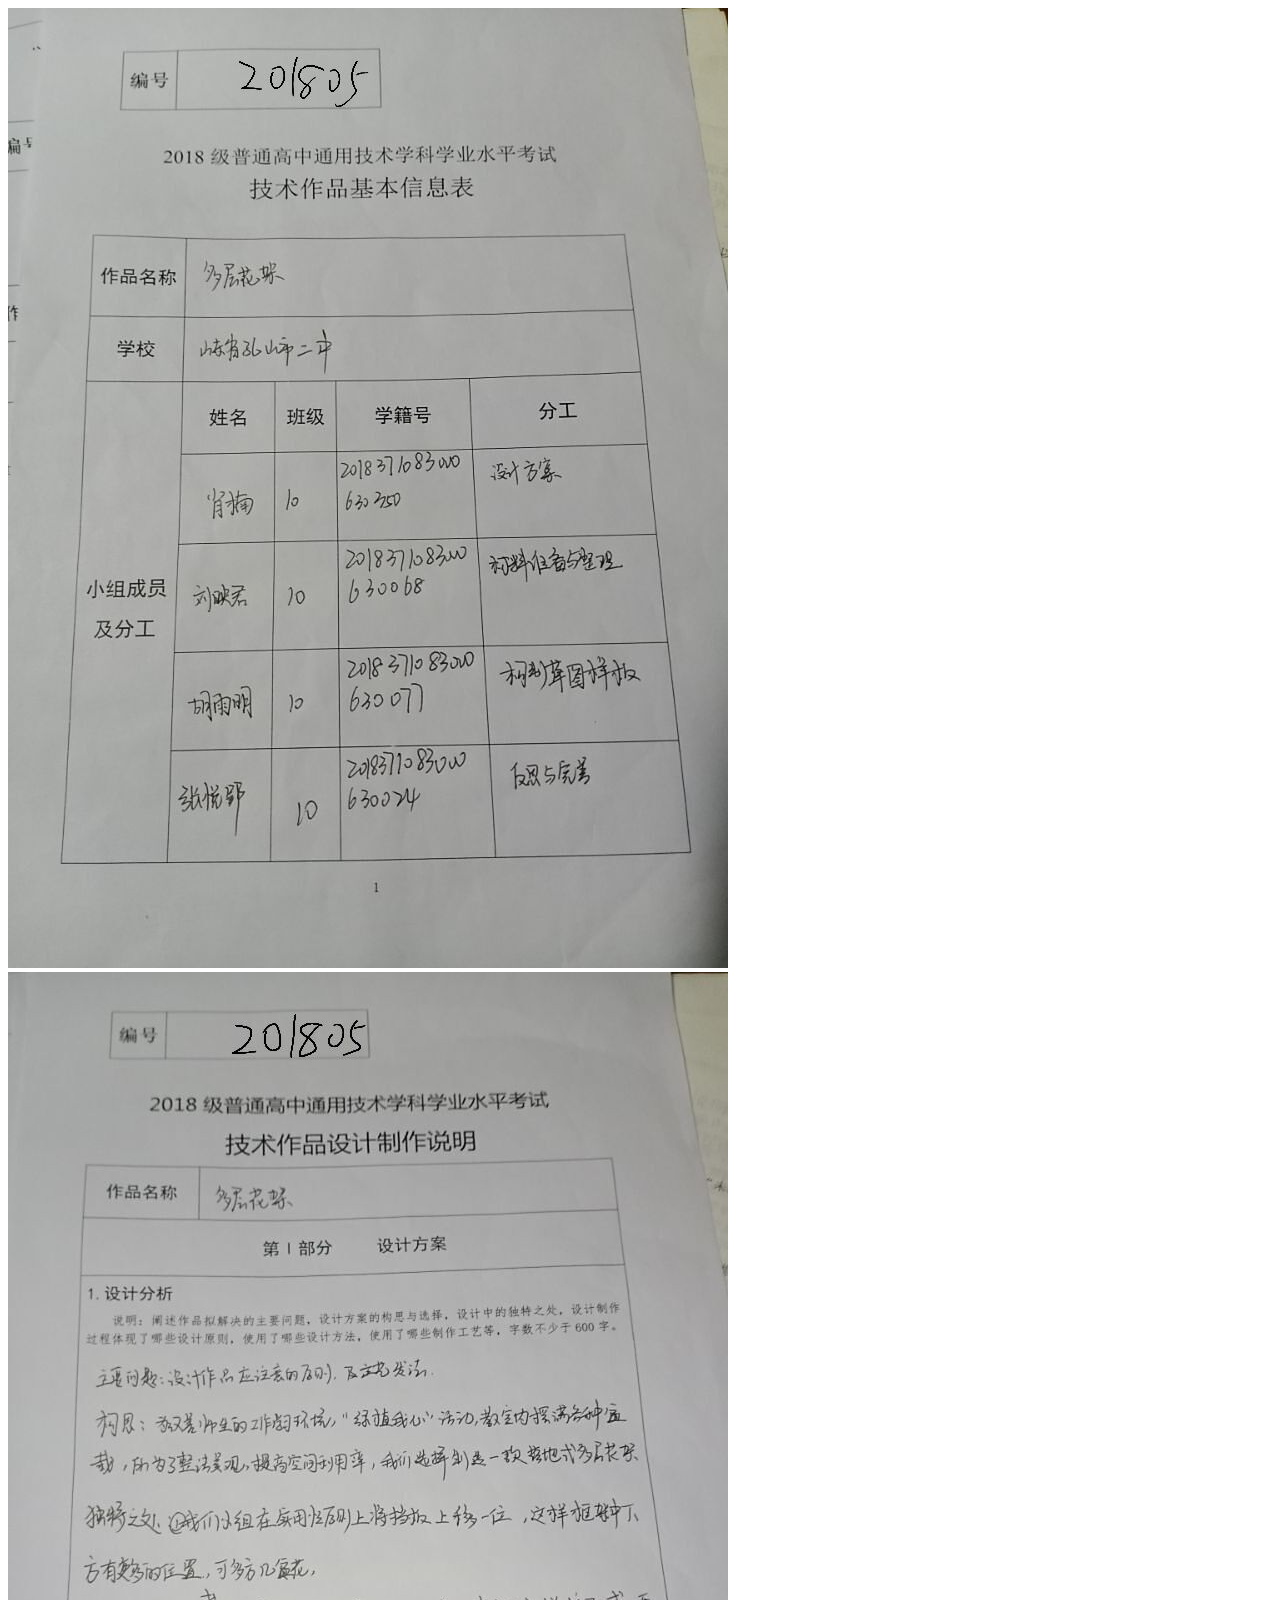
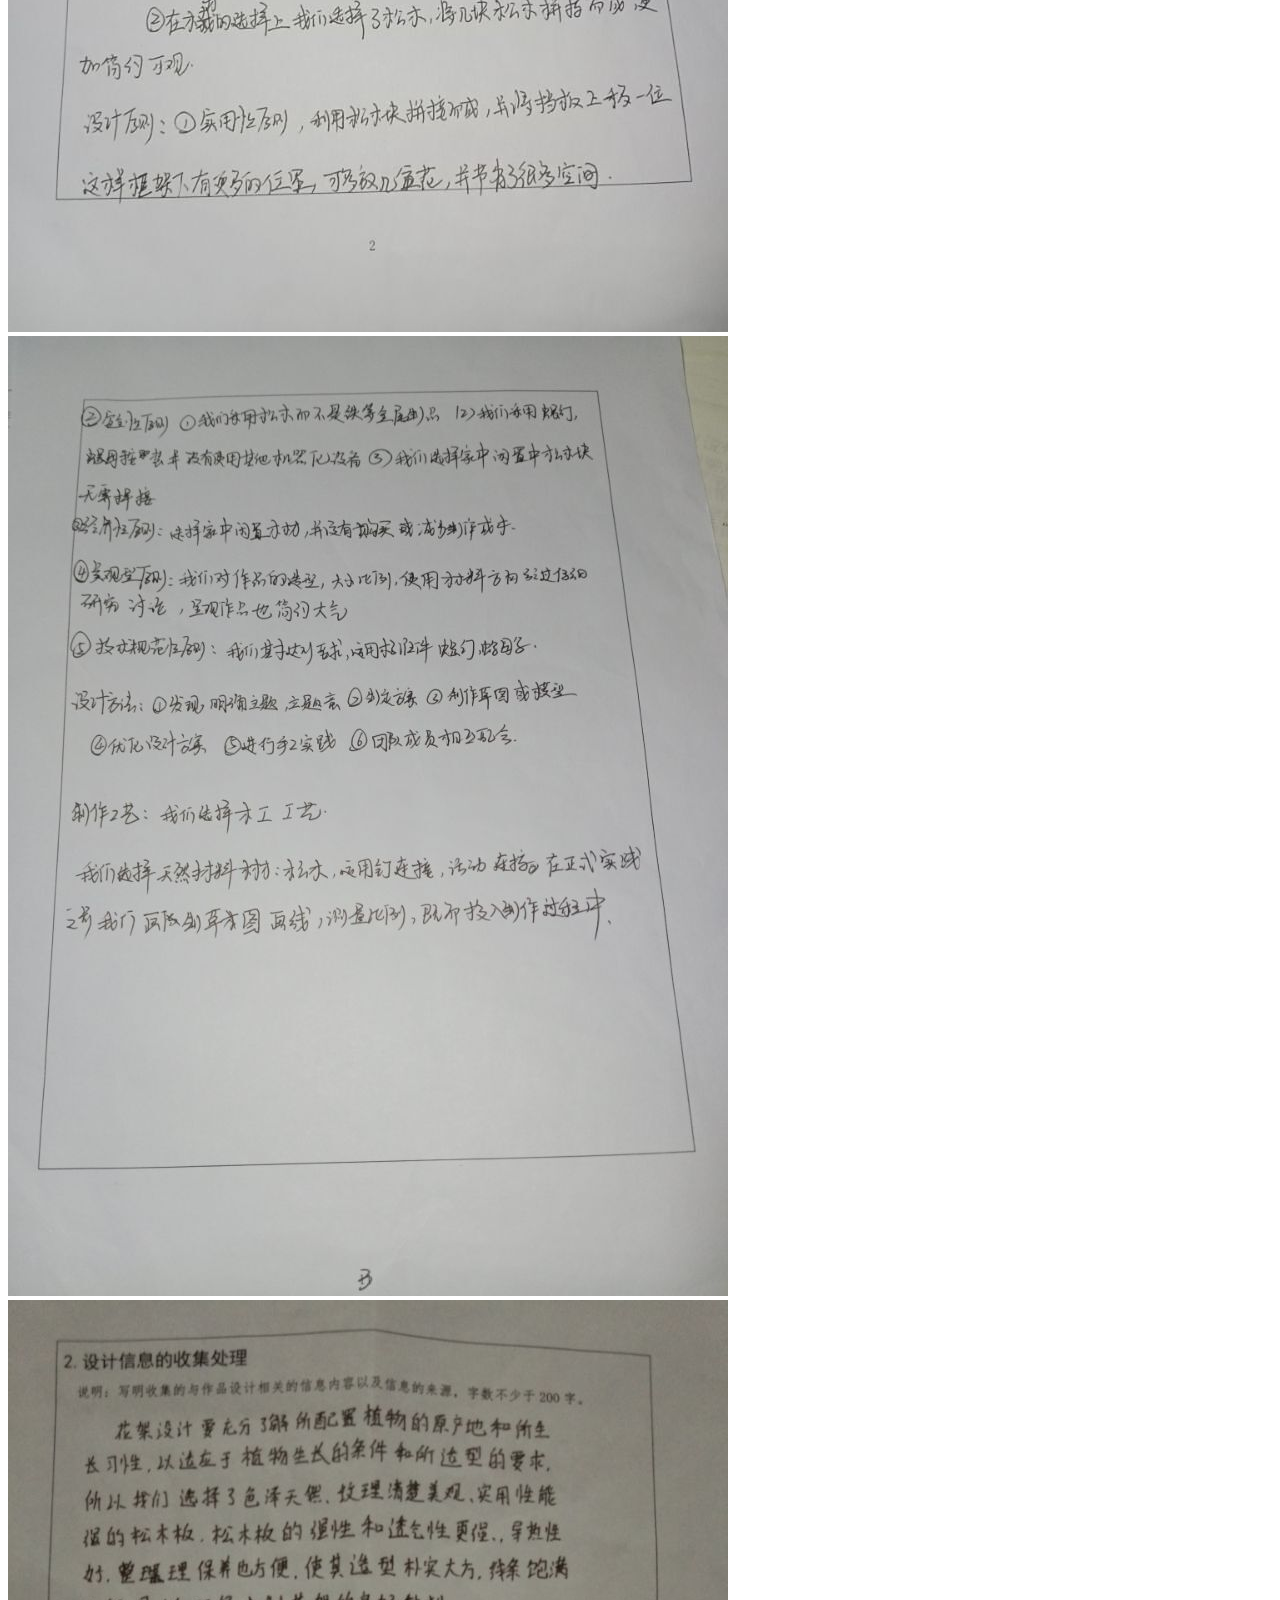
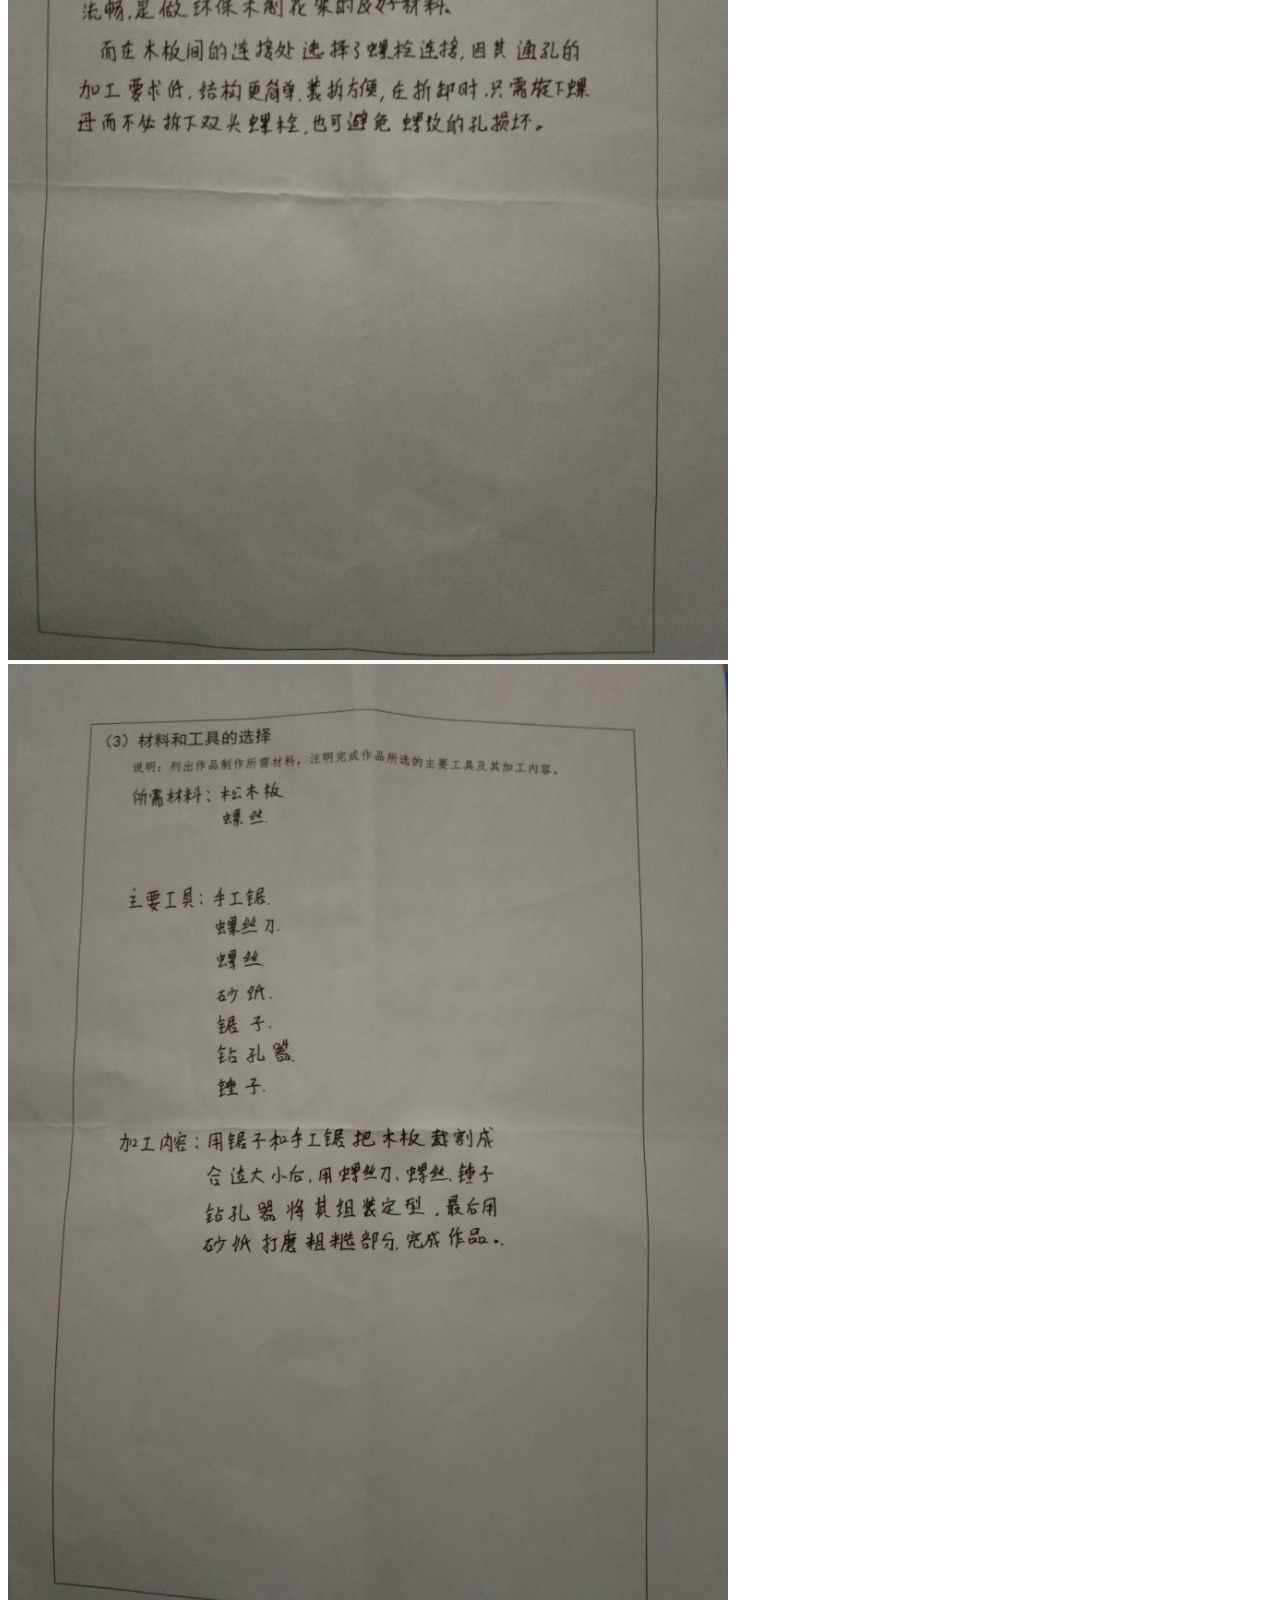
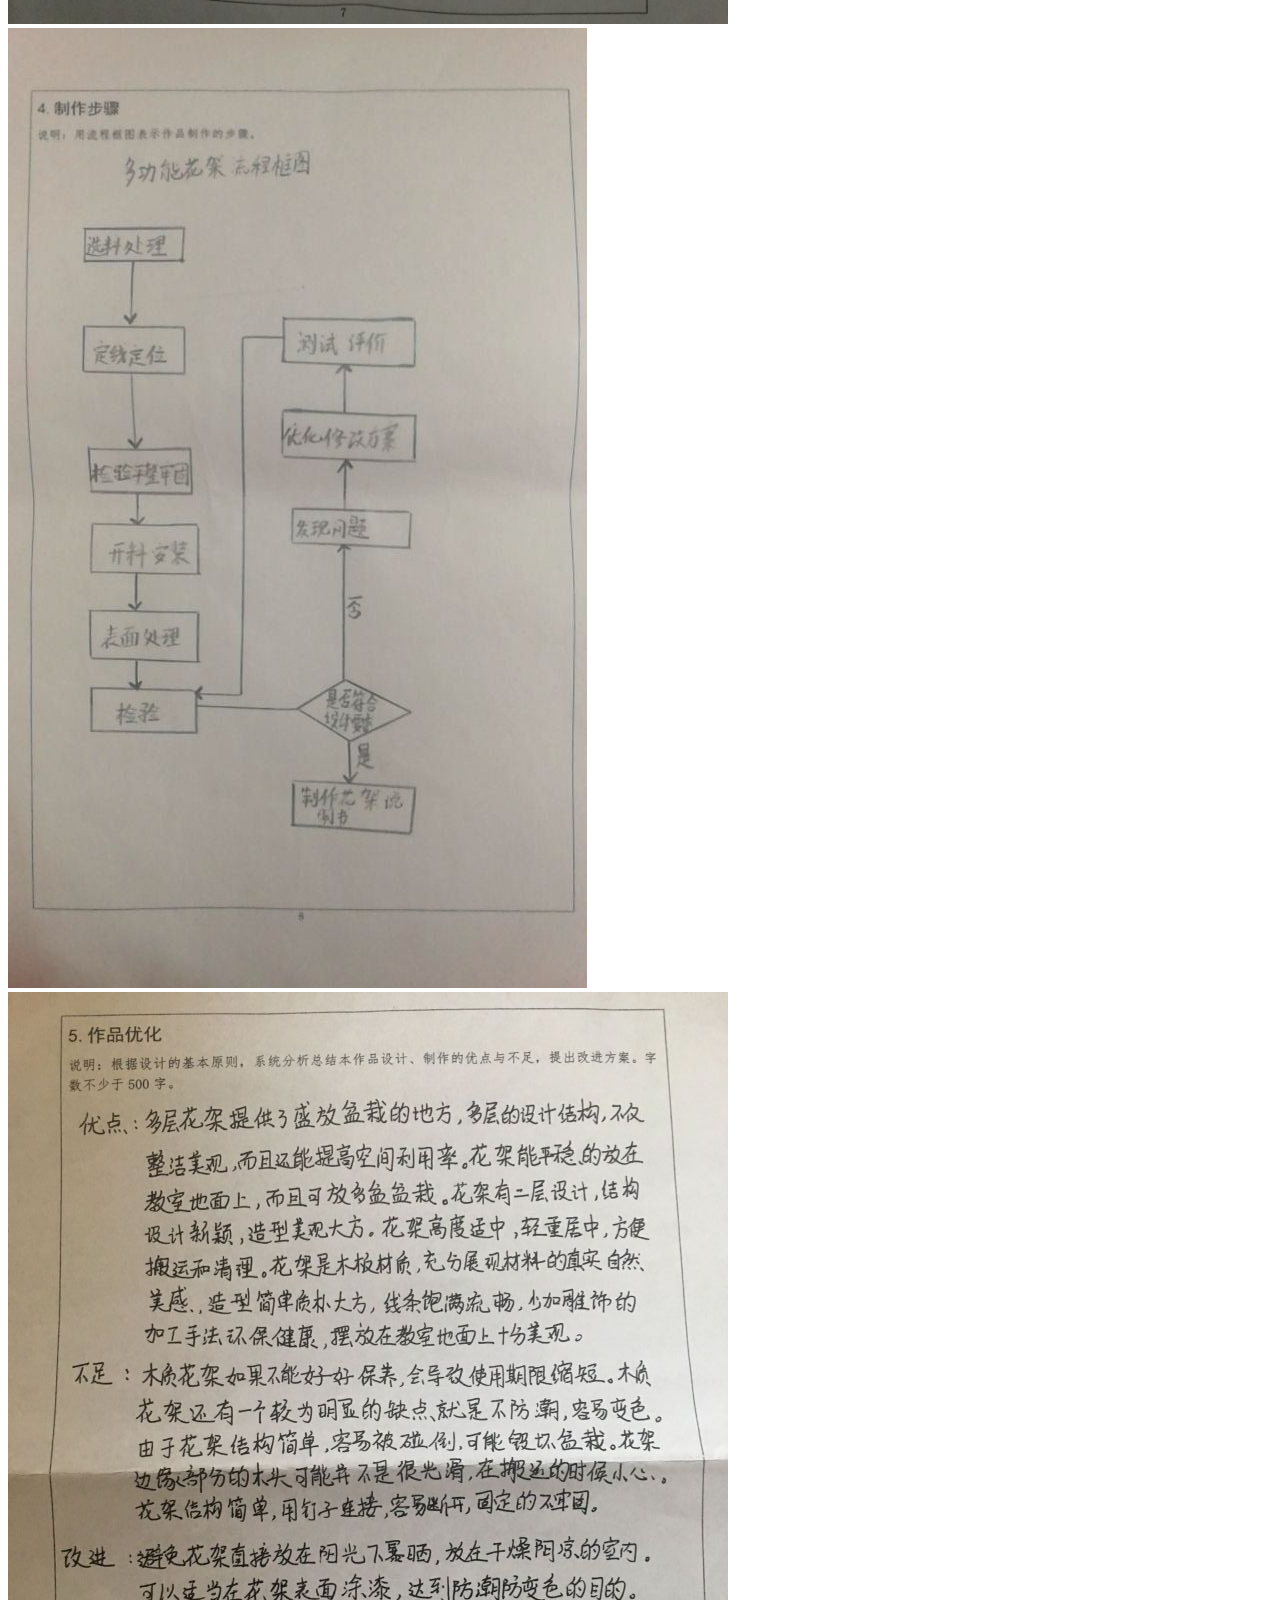
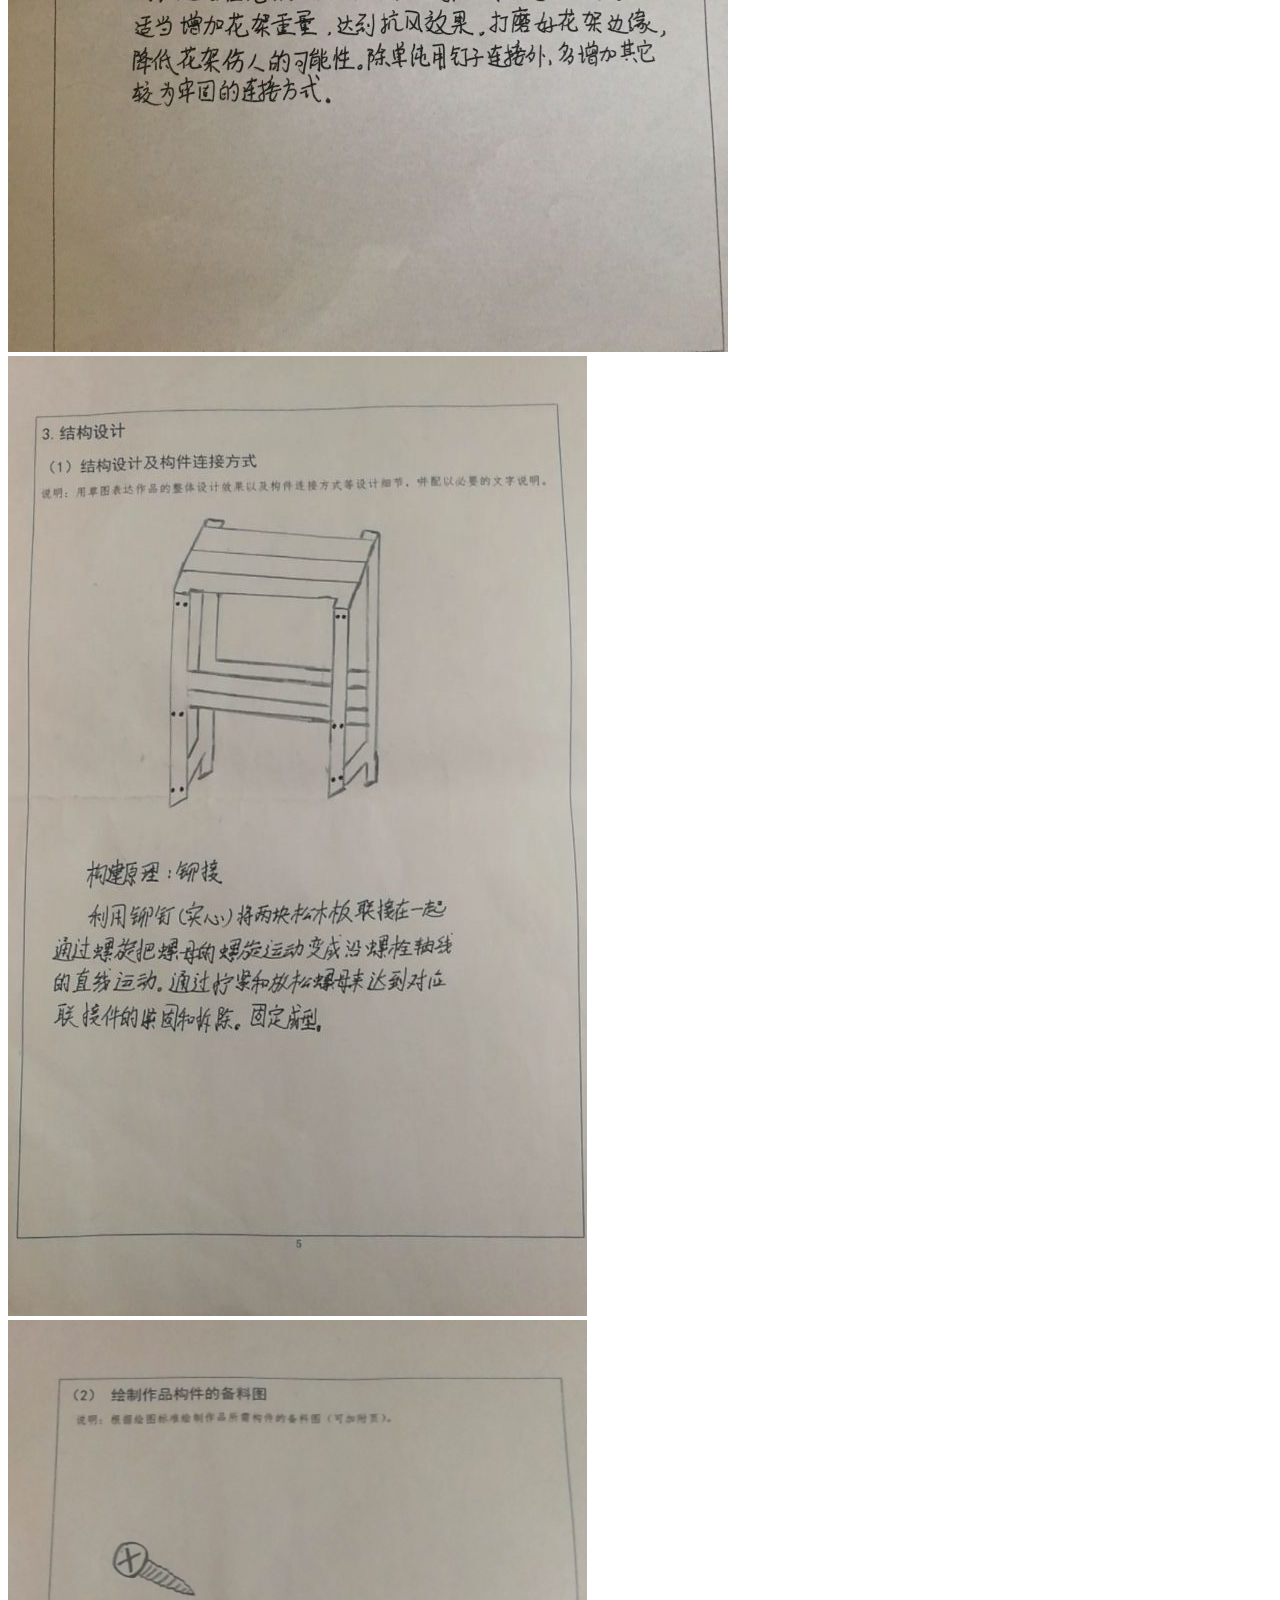
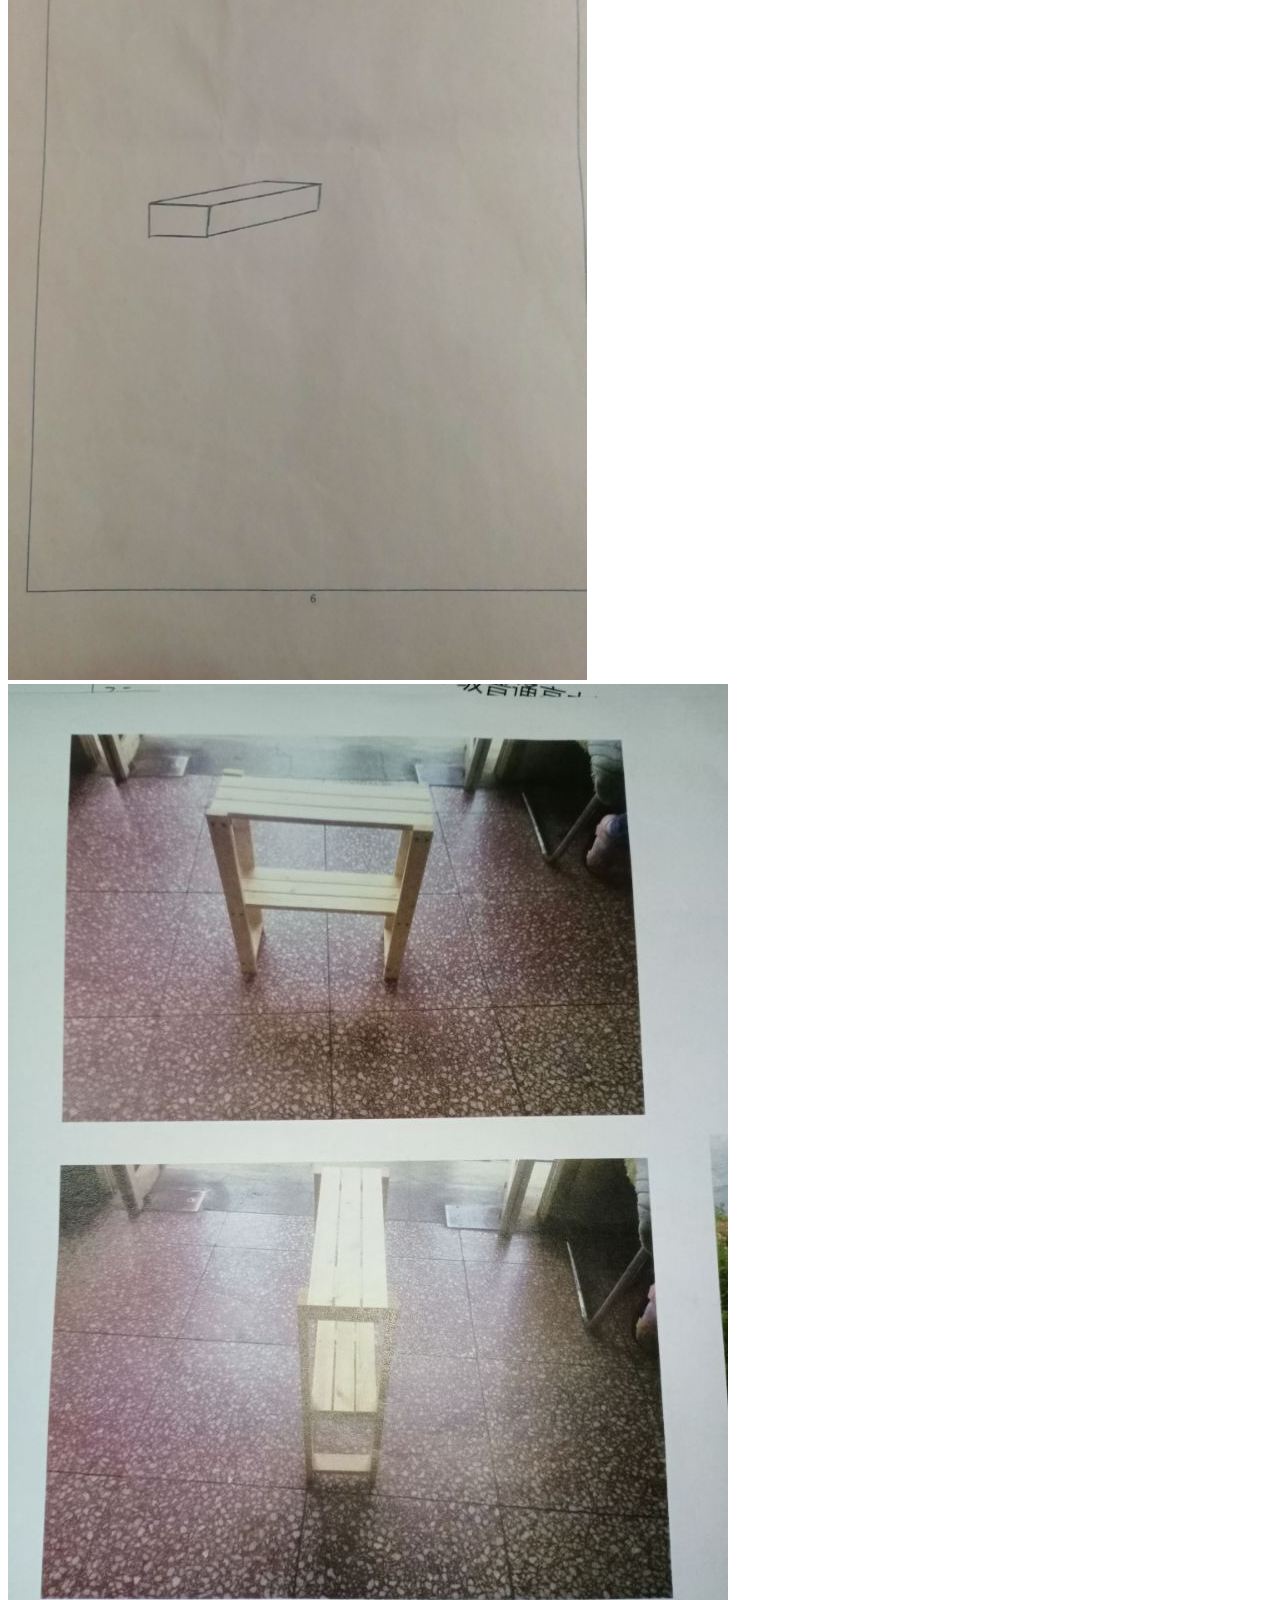
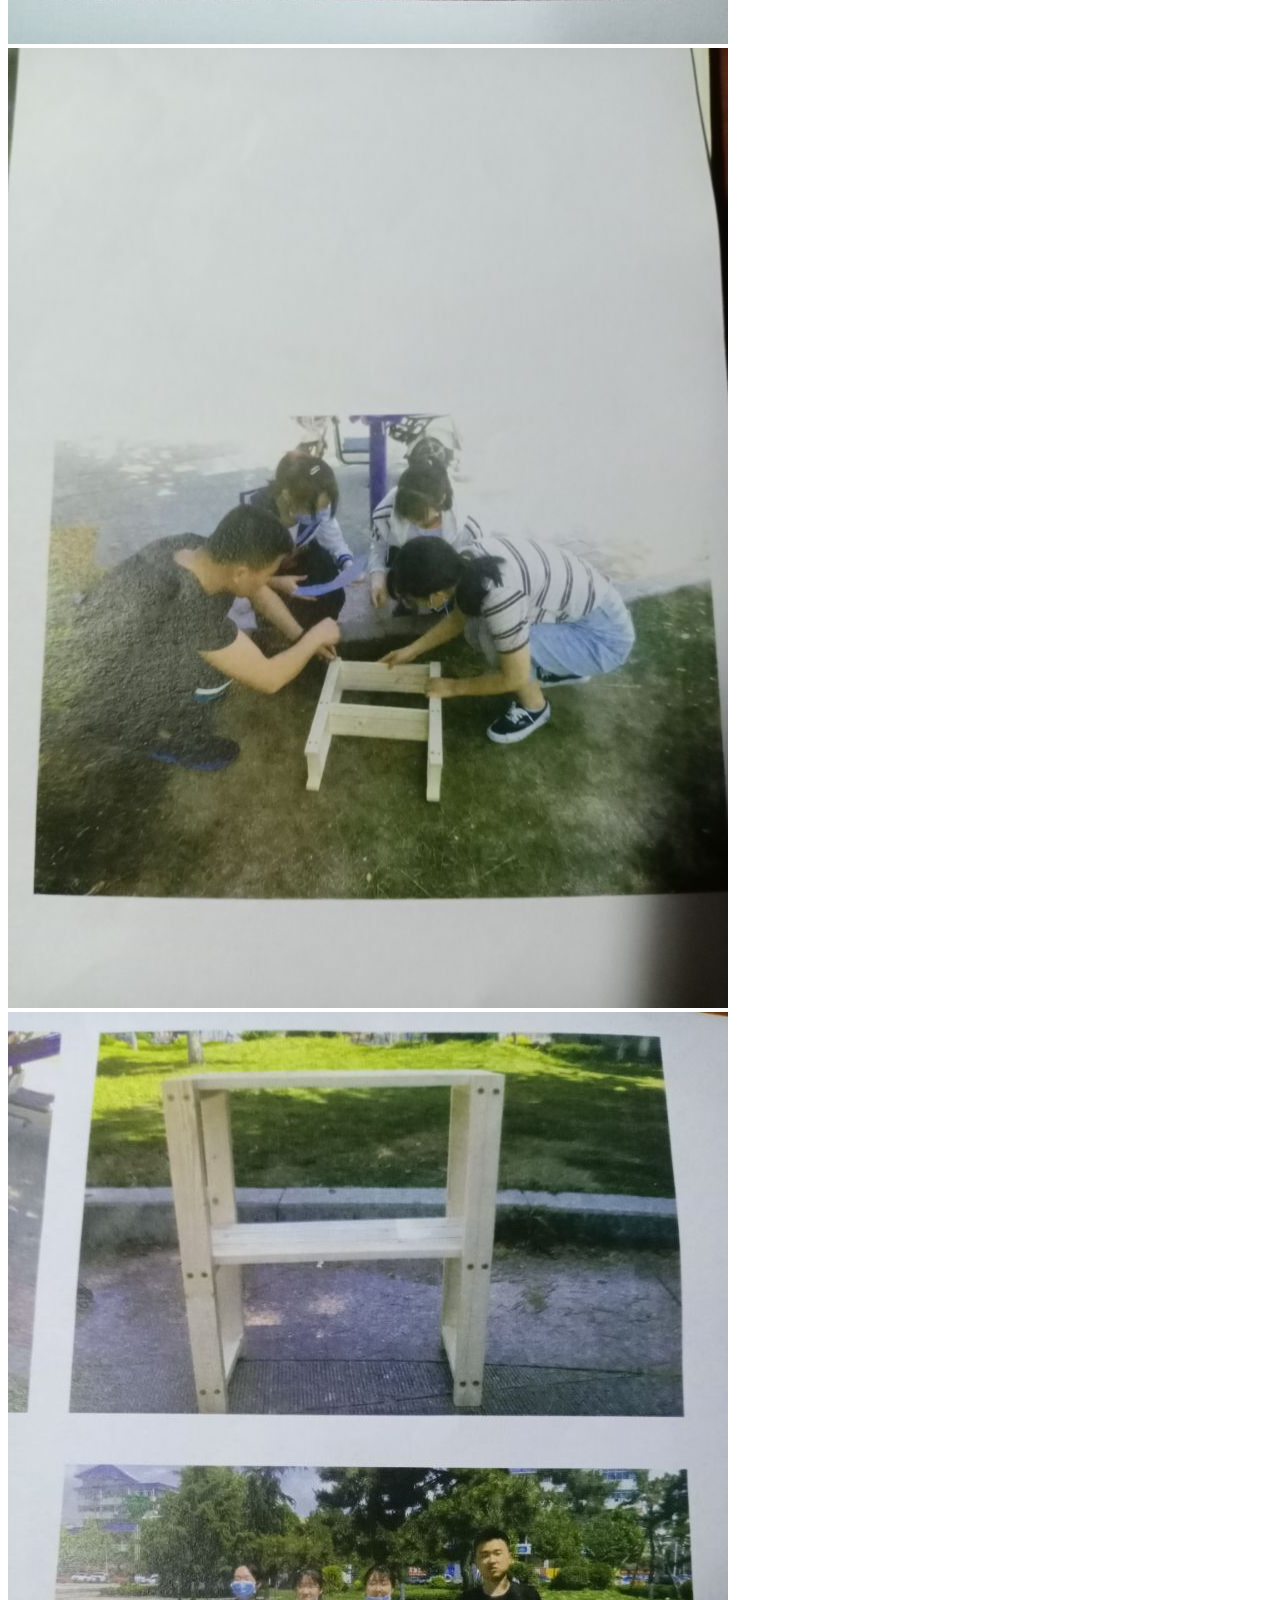
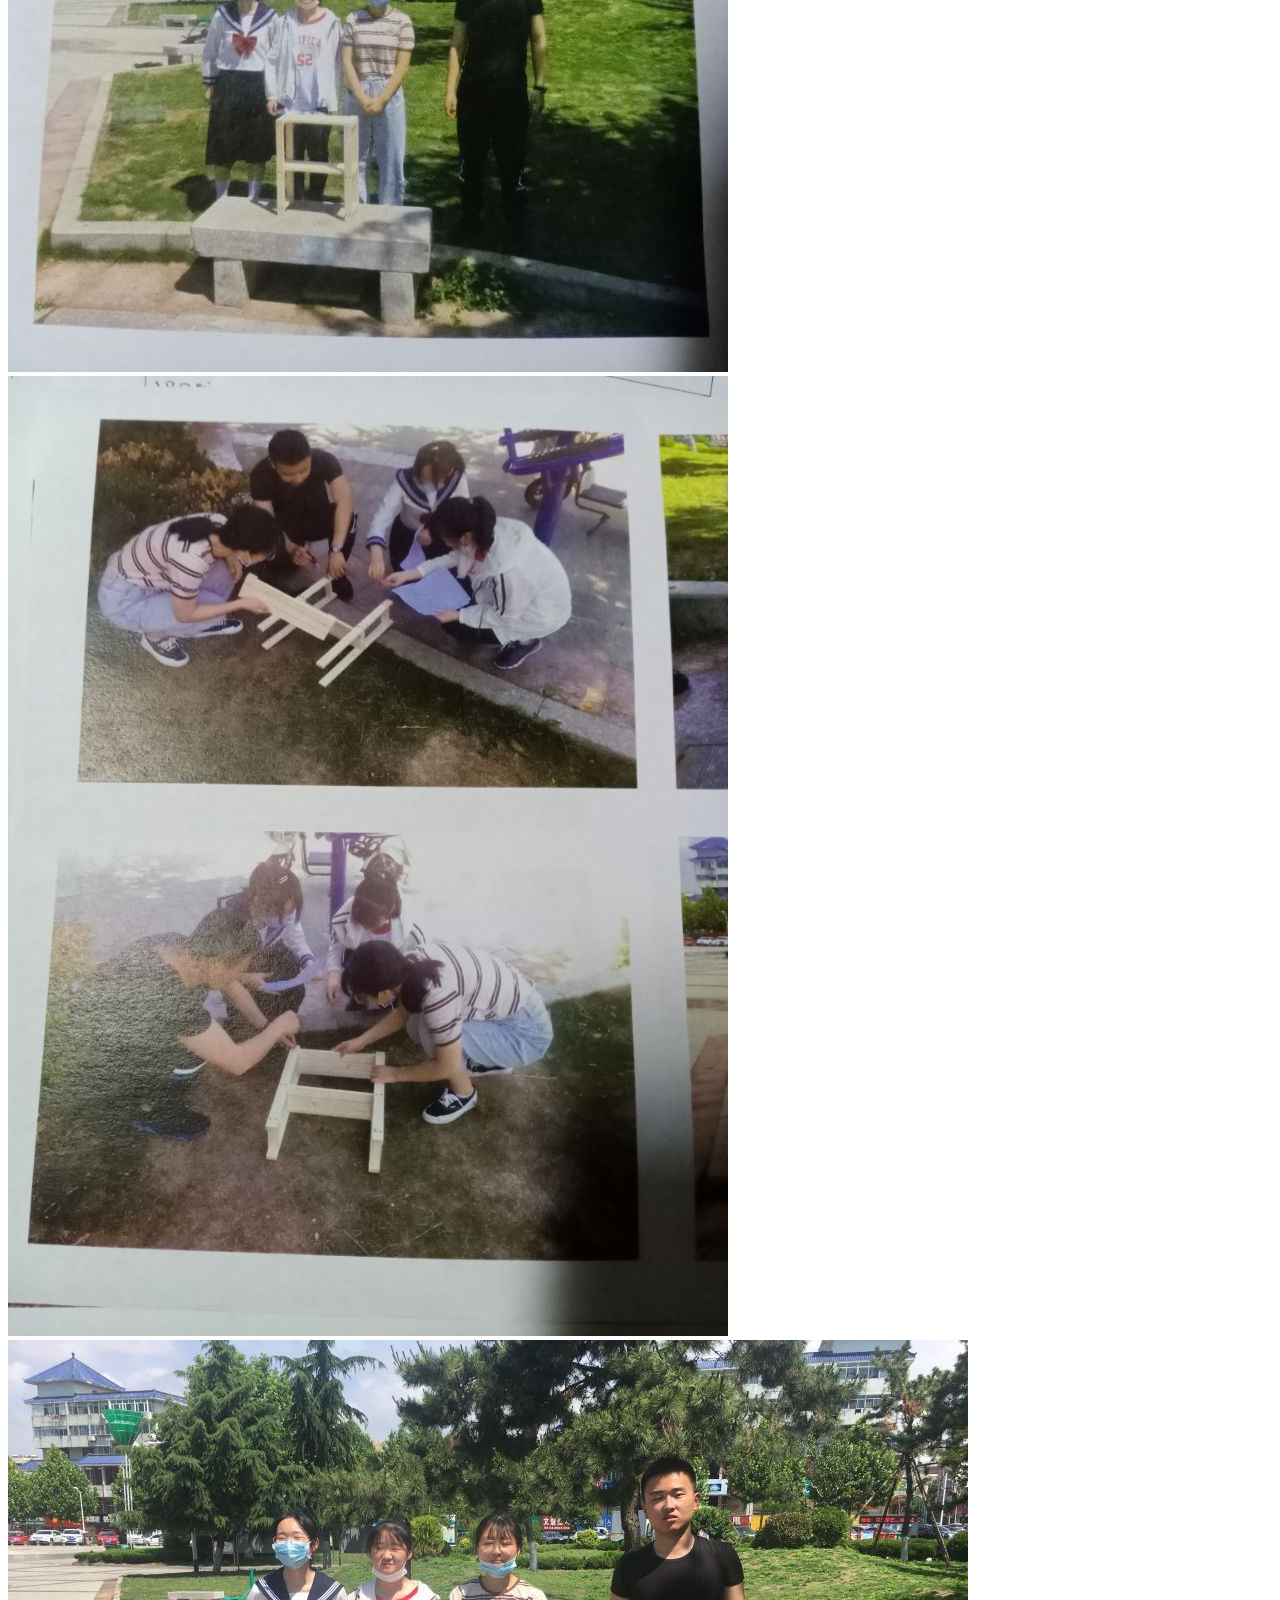
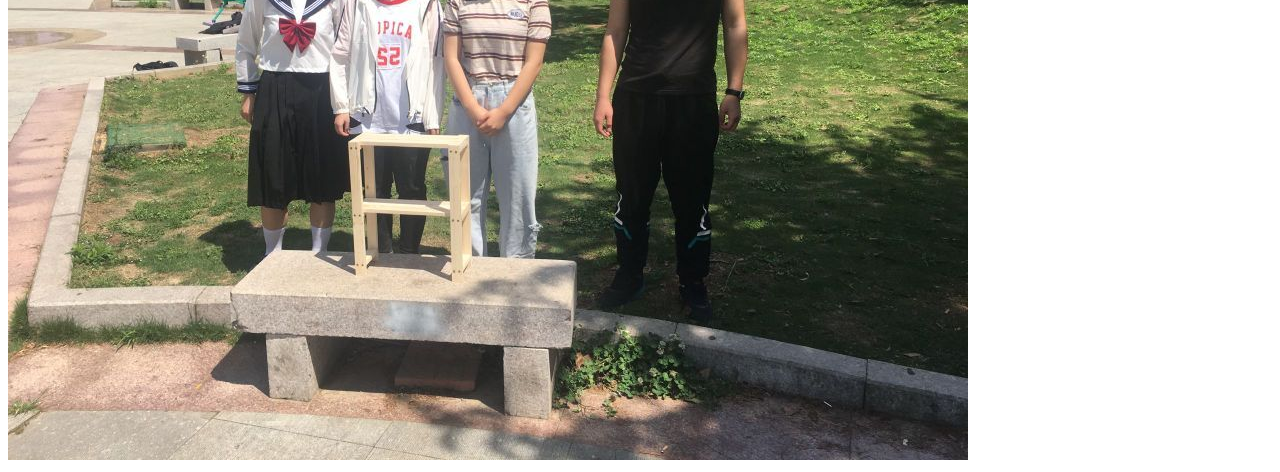
<file: showimg.html>
<!DOCTYPE html>
<html>

<head>
	<meta charset="utf-8" />

	<link rel="icon" href="img/logo.png" />
</head>

<body>
	<div id="container" class="center">
		<div id="img1">
			<img src="img/1.jpg"/>
        </div>
        <div id="img2">
			<img src="img/2.jpg"/>
        </div>
        <div id="img3">
			<img src="img/3.jpg"/>
        </div>
        <div id="img4">
			<img src="img/4.jpg"/>
        </div>
        <div id="img5">
			<img src="img/5.jpg"/>
        </div>
        <div id="img6">
			<img src="img/6.jpg"/>
        </div>
        <div id="img7">
			<img src="img/7.jpg"/>
        </div>
        <div id="img8">
			<img src="img/8.jpg"/>
        </div>
        <div id="img9">
			<img src="img/9.jpg"/>
        </div>
        <div id="img10">
			<img src="img/10.jpg"/>
        </div>
        <div id="img11">
			<img src="img/11.jpg"/>
        </div>
        <div id="img12">
			<img src="img/12.jpg"/>
        </div>
        <div id="img13">
			<img src="img/13.jpg"/>
        </div>
        <div id="img14">
			<img src="img/14.jpg"/>
		</div>
	</div>
	<script type="text/javascript" src="js/index.js"></script>
</body>

</html>
</file>
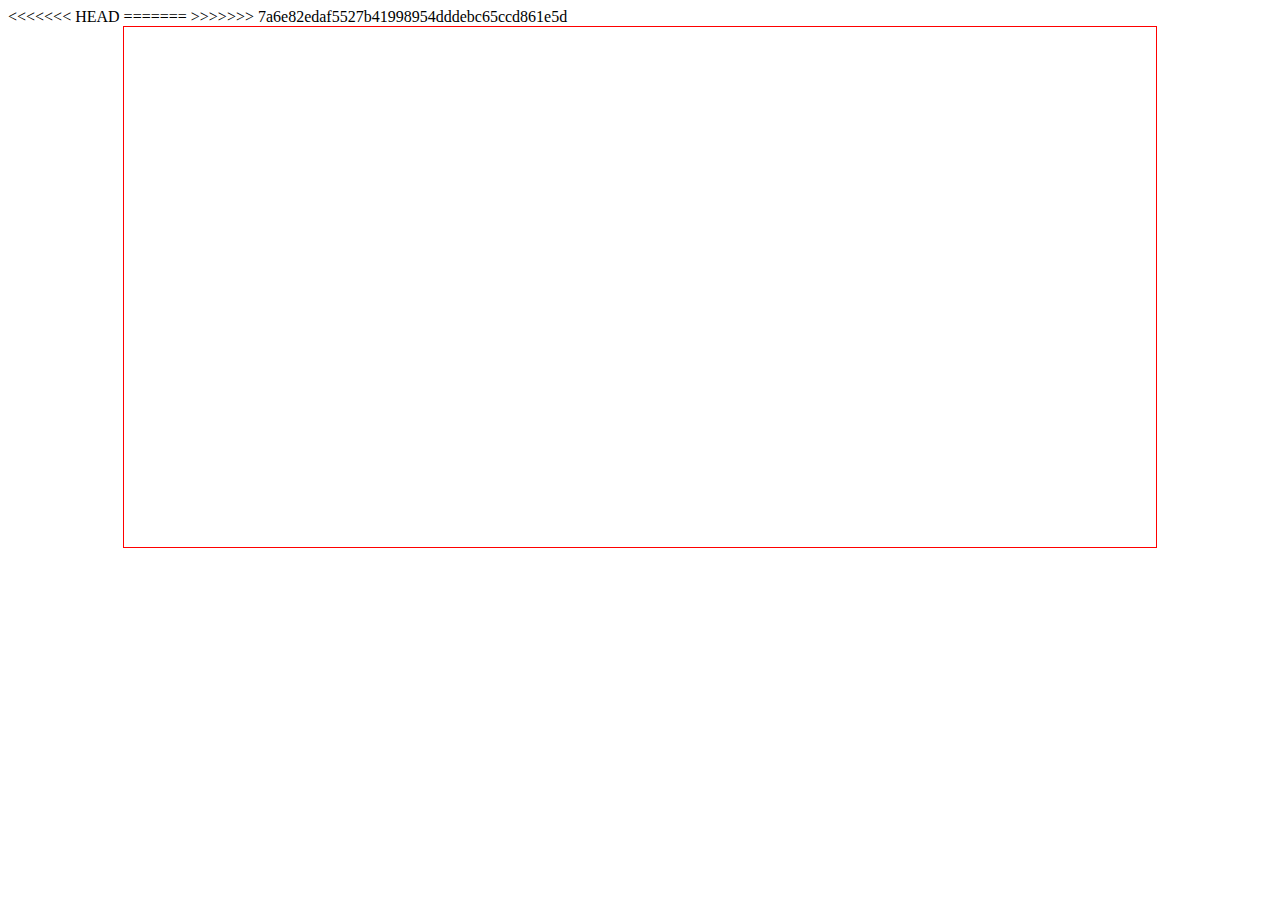
<file: text.html>
<!DOCTYPE html>
<html>

<head>
	<meta charset="utf-8" />
<<<<<<< HEAD
	<title>Test</title>
=======
	<title>Text</title>
>>>>>>> 7a6e82edaf5527b41998954dddebc65ccd861e5d
	<script type="text/javascript" src="js/vue.js"></script>
	<link rel="stylesheet" type="text/css" href="css/index.css" />
</head>

<body>
	<div id="container" class="center">
	</div>
</body>

</html>
</file>
<file: css/index.css>
#container{
	width: 80%;
	height: 500px;
	border: 1px solid red;
	padding: 10px;
}
h3{
	color:royalblue;
}
.center{
	margin: auto;
}
input{
	height: 30px;
	width: 200px;
	margin: 5px;
	padding: 3px;
	font-size: 18px;
}
input[type="text"]{
	border: 1px solid burlywood;
}
.selected{
	color: #FF0000;
}
li{
	width: auto;
}
</file>
